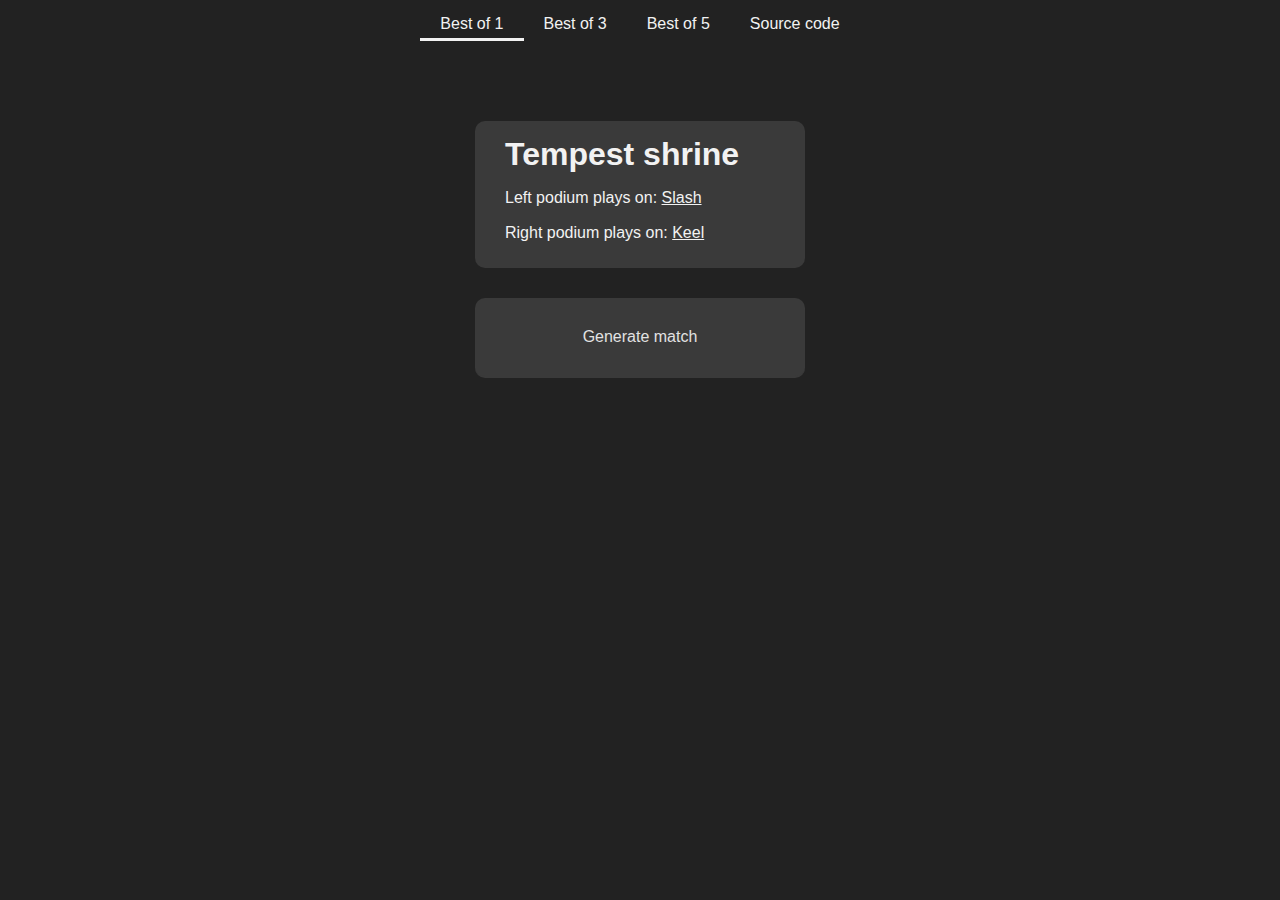
<file: index.html>
<!DOCTYPE html>
<html lang="en">
<head>
  <meta charset="UTF-8">
  <meta name="viewport" content="width=device-width, initial-scale=1.0">
  <link rel="shortcut icon" href="assets/favicon.ico" type="image/x-icon">
  <link rel="stylesheet" href="./styles/normalize.css">
  <link rel="stylesheet" href="./styles/index.css">
  <link rel="stylesheet" href="./styles/adaptive-less-500px.css">
  <title>QC randomizer</title>
</head>
<body>
  <header>
    <nav class="nav container">
      <span class="nav__link nav__link_active">Best of 1</span>
      <a class="nav__link" href="./bo3.html">Best of 3</a>
      <a class="nav__link" href="./bo5.html">Best of 5</a>
      <a class="nav__link" href="https://github.com/qwpwork/qc-rng" target="_blank">Source code</a>
    </nav>
  </header>
  <main class="container main-container">
    <div class="row">
      <div class="card">
        <div class="card__content">
          <p class="card__maptitle" id="map"></p>
          <p class="card__champions">
            Left podium plays on: <span class="card__champion card__champion_underlined" id="champion1"></span>
          </p>
          <p class="card__champions">
            Right podium plays on: <span class="card__champion card__champion_underlined" id="champion2"></span>
          </p>
        </div>
      </div>
    </div>
  </main>
  <div class="row">
    <button class="btn" id="btn-submiter">Generate match</button>
  </div>
  <script src="./scripts/script.js"></script>
</body>
</html>
</file>
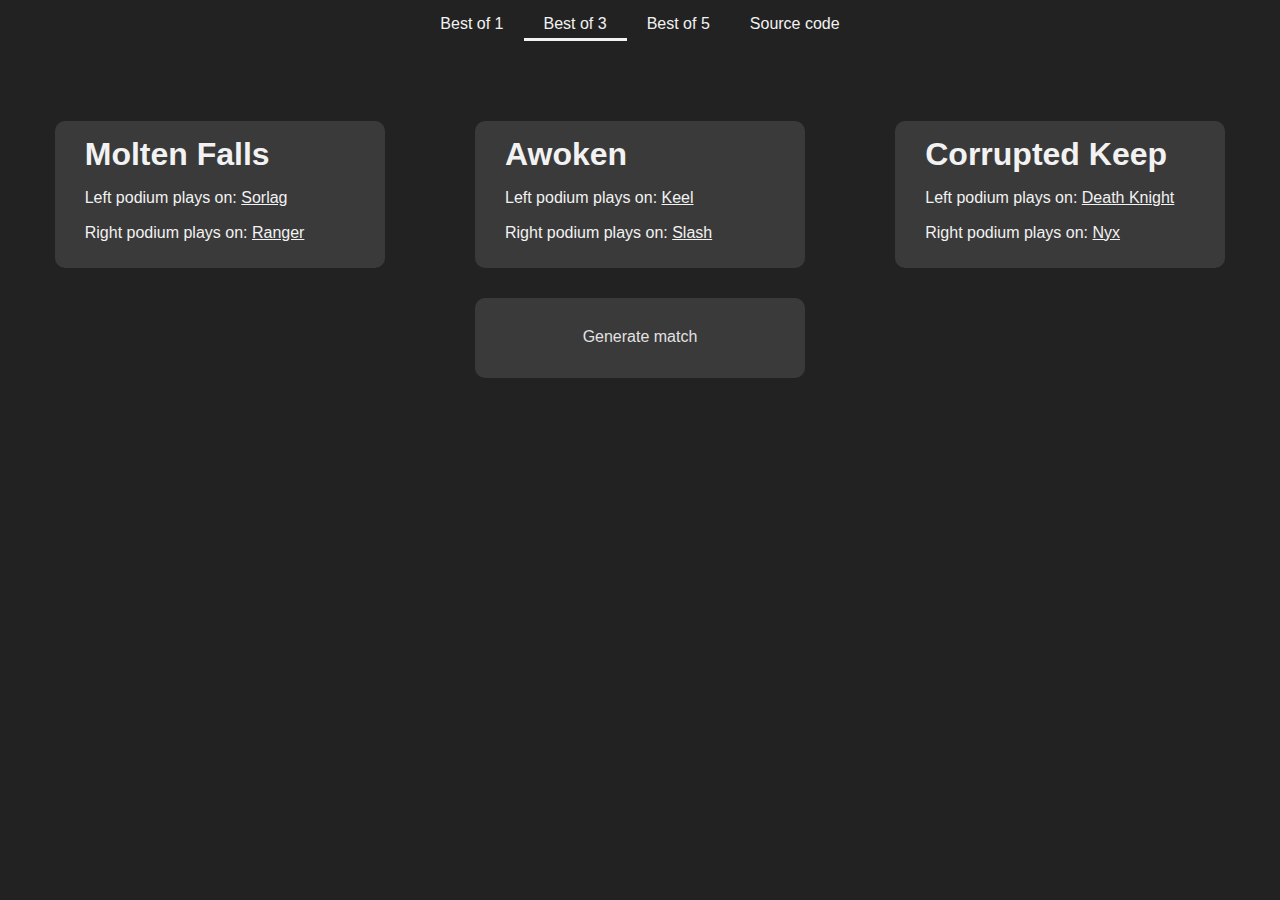
<file: bo3.html>
<!DOCTYPE html>
<html lang="en">

<head>
  <meta charset="UTF-8">
  <meta name="viewport" content="width=device-width, initial-scale=1.0">
  <link rel="shortcut icon" href="assets/favicon.ico" type="image/x-icon">
  <link rel="stylesheet" href="./styles/normalize.css">
  <link rel="stylesheet" href="./styles/index.css">
  <link rel="stylesheet" href="./styles/adaptive-less-500px.css">
  <title>QC randomizer</title>
</head>

<body>
  <header>
    <nav class="nav container">
      <a class="nav__link" href="./index.html">Best of 1</a>
      <span class="nav__link nav__link_active">Best of 3</span>
      <a class="nav__link" href="./bo5.html">Best of 5</a>
      <a class="nav__link" href="https://github.com/qwpwork/qc-rng" target="_blank">Source code</a>
    </nav>
  </header>
  <main class="container main-container">
    <div class="row">
      <div class="card">
        <div class="card__content">
          <p class="card__maptitle" id="map"></p>
          <p class="card__champions">
            Left podium plays on: <span class="card__champion card__champion_underlined" id="champion1"></span>
          </p>
          <p class="card__champions">
            Right podium plays on: <span class="card__champion card__champion_underlined" id="champion2"></span>
          </p>
        </div>
      </div>
    </div>
    <div class="row">
      <div class="card">
        <div class="card__content">
          <p class="card__maptitle" id="map"></p>
          <p class="card__champions">
            Left podium plays on: <span class="card__champion card__champion_underlined" id="champion1"></span>
          </p>
          <p class="card__champions">
            Right podium plays on: <span class="card__champion card__champion_underlined" id="champion2"></span>
          </p>
        </div>
      </div>
    </div>
    <div class="row">
      <div class="card">
        <div class="card__content">
          <p class="card__maptitle" id="map"></p>
          <p class="card__champions">
            Left podium plays on: <span class="card__champion card__champion_underlined" id="champion1"></span>
          </p>
          <p class="card__champions">
            Right podium plays on: <span class="card__champion card__champion_underlined" id="champion2"></span>
          </p>
        </div>
      </div>
    </div>
  </main>
  <div class="row">
    <button class="btn" id="btn-submiter">Generate match</button>
  </div>
  <script src="./scripts/script.js"></script>
</body>

</html>
</file>
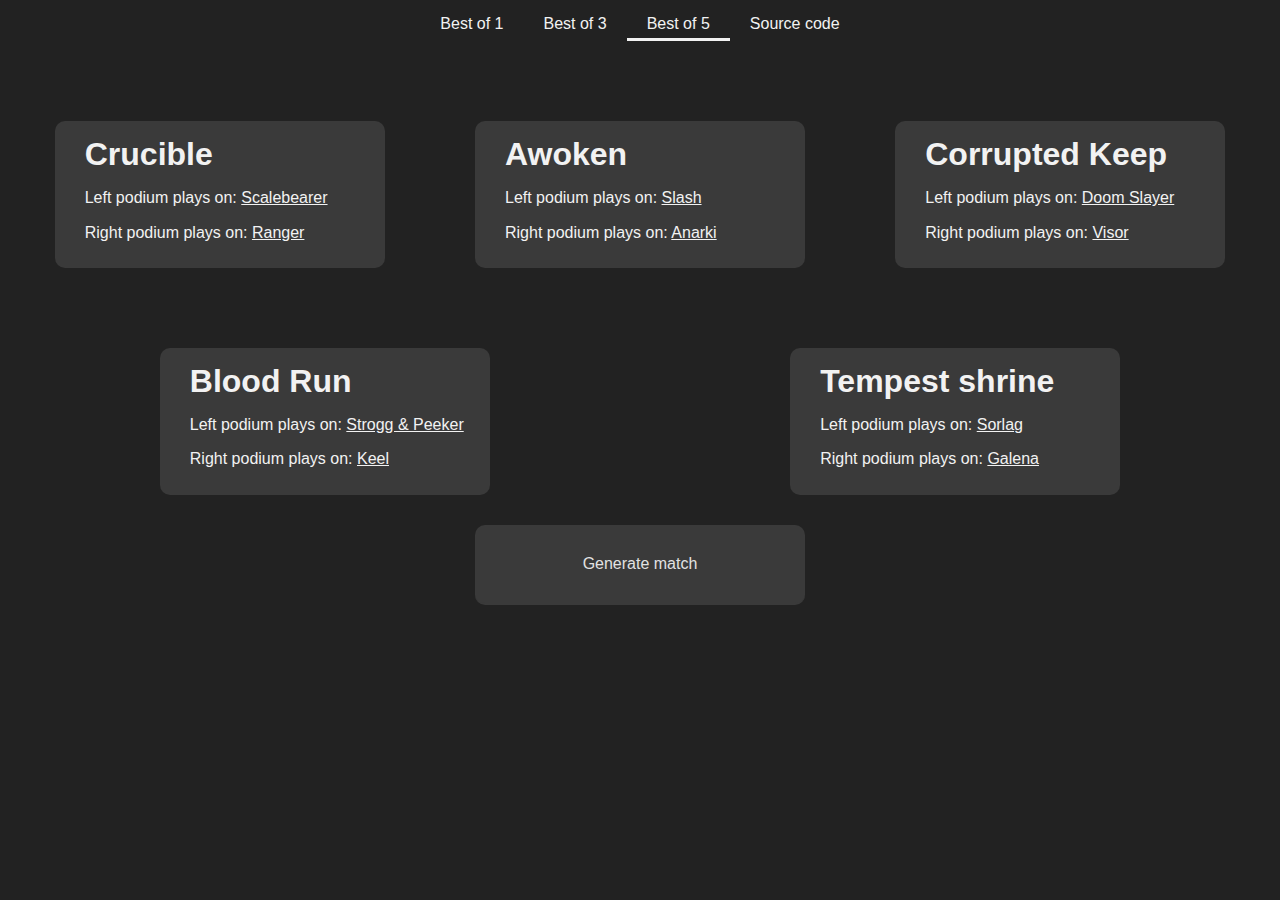
<file: bo5.html>
<!DOCTYPE html>
<html lang="en">

<head>
  <meta charset="UTF-8">
  <meta name="viewport" content="width=device-width, initial-scale=1.0">
  <link rel="shortcut icon" href="assets/favicon.ico" type="image/x-icon">
  <link rel="stylesheet" href="./styles/normalize.css">
  <link rel="stylesheet" href="./styles/index.css">
  <link rel="stylesheet" href="./styles/adaptive-less-500px.css">
  <title>QC randomizer</title>
</head>

<body>
  <header>
    <nav class="nav container">
      <a class="nav__link" href="./index.html">Best of 1</a>
      <a class="nav__link" href="./bo3.html">Best of 3</a>
      <span class="nav__link nav__link_active">Best of 5</span>
      <a class="nav__link" href="https://github.com/qwpwork/qc-rng" target="_blank">Source code</a>
    </nav>
  </header>
  <main class="container main-container">
    <div class="row">
      <div class="card">
        <div class="card__content">
          <p class="card__maptitle" id="map"></p>
          <p class="card__champions">
            Left podium plays on: <span class="card__champion card__champion_underlined" id="champion1"></span>
          </p>
          <p class="card__champions">
            Right podium plays on: <span class="card__champion card__champion_underlined" id="champion2"></span>
          </p>
        </div>
      </div>
    </div>
    <div class="row">
      <div class="card">
        <div class="card__content">
          <p class="card__maptitle" id="map"></p>
          <p class="card__champions">
            Left podium plays on: <span class="card__champion card__champion_underlined" id="champion1"></span>
          </p>
          <p class="card__champions">
            Right podium plays on: <span class="card__champion card__champion_underlined" id="champion2"></span>
          </p>
        </div>
      </div>
    </div>
    <div class="row">
      <div class="card">
        <div class="card__content">
          <p class="card__maptitle" id="map"></p>
          <p class="card__champions">
            Left podium plays on: <span class="card__champion card__champion_underlined" id="champion1"></span>
          </p>
          <p class="card__champions">
            Right podium plays on: <span class="card__champion card__champion_underlined" id="champion2"></span>
          </p>
        </div>
      </div>
    </div>
    <div class="row">
      <div class="card">
        <div class="card__content">
          <p class="card__maptitle" id="map"></p>
          <p class="card__champions">
            Left podium plays on: <span class="card__champion card__champion_underlined" id="champion1"></span>
          </p>
          <p class="card__champions">
            Right podium plays on: <span class="card__champion card__champion_underlined" id="champion2"></span>
          </p>
        </div>
      </div>
    </div>
    <div class="row">
      <div class="card">
        <div class="card__content">
          <p class="card__maptitle" id="map"></p>
          <p class="card__champions">
            Left podium plays on: <span class="card__champion card__champion_underlined" id="champion1"></span>
          </p>
          <p class="card__champions">
            Right podium plays on: <span class="card__champion card__champion_underlined" id="champion2"></span>
          </p>
        </div>
      </div>
    </div>
    
  </main>
  <div class="row">
    <button class="btn" id="btn-submiter">Generate match</button>
  </div>
  <script src="./scripts/script.js"></script>
</body>

</html>
</file>
<file: styles/index.css>
html, html body {
  background: #222;
  color: #f2f2f2;
  /* min-height: 100vh; */
  font-family: sans-serif;
  font-weight: 400;
  font-size: 1em;
}

.main-container {
  padding-top: 30px;
}

.container {
  margin: auto;
}

.btn {
  padding: 10px 0 10px 0;
  display: block;
  margin: auto;
  background: #3a3a3a;
  outline: none;
  border: 0;
  border-bottom: 2px solid #3a3a3a;
  color: #e2e2e2;
  transition: 0.15s ease-in;
  border-radius: 10px;
  width: 330px;
}
.btn:hover {
  cursor: pointer;
  background: #333;
  color: #fff;
  border-bottom: 2px solid #f2f2f2;
}

.card {
  background :#3a3a3a;
  padding: 10px;
  margin-top: 50px;
  margin-bottom: 30px;
  border-radius: 10px;
  display: inline-block;
  
}
.card__content {
  margin-left: 20px;
}
.card__maptitle {
  font-weight: 700;
  font-size: 2em;
  margin-top: 5px;
  margin-bottom: 5px;
}
.card__champion_underlined {
  text-decoration: underline;
}
.nav {
  display: flex;
  flex-direction: row;
  justify-content: center;
  margin-top: 10px; 
}
.nav__link {
  text-decoration: none;
  color: #f2f2f2;
  padding: 5px 20px;
}
.nav__link_active {
  border-bottom: 3px solid #f2f2f2;
}
.row {
  display: block;
}
@media (min-width: 500px) {
  .card {
    min-width: 300px;
    padding-right: 20px;
    margin-left: 5px;
    margin-right: 5px;
  }
  .main-container {
    width: calc(100vw - 1.2em);
    display: flex;
    flex-direction: row;
    flex-wrap: wrap;
    justify-content: space-around ;
  }
  .btn {
    padding: 30px 0;
  }
}
</file>
<file: styles/adaptive-less-500px.css>
@media (max-width: 500px) {

  .container, .btn {
    max-width: calc(100vw - 50px);
    font-size: 1em;
  }
  .row {
    margin: 0;
  }
  .card {
    margin: 10px auto;
    display: block;
    min-width: 250px;
  }
  .container {
    padding-top: 0;
    
  }
  .main-container {
    margin-bottom: 20px;
  }
  .card__maptitle {
    font-size: 1.2em;
  }
  .btn {
    border: 2px solid #eee;
    border-radius: 5px;
    margin-bottom: 20px;
  }
}
</file>
